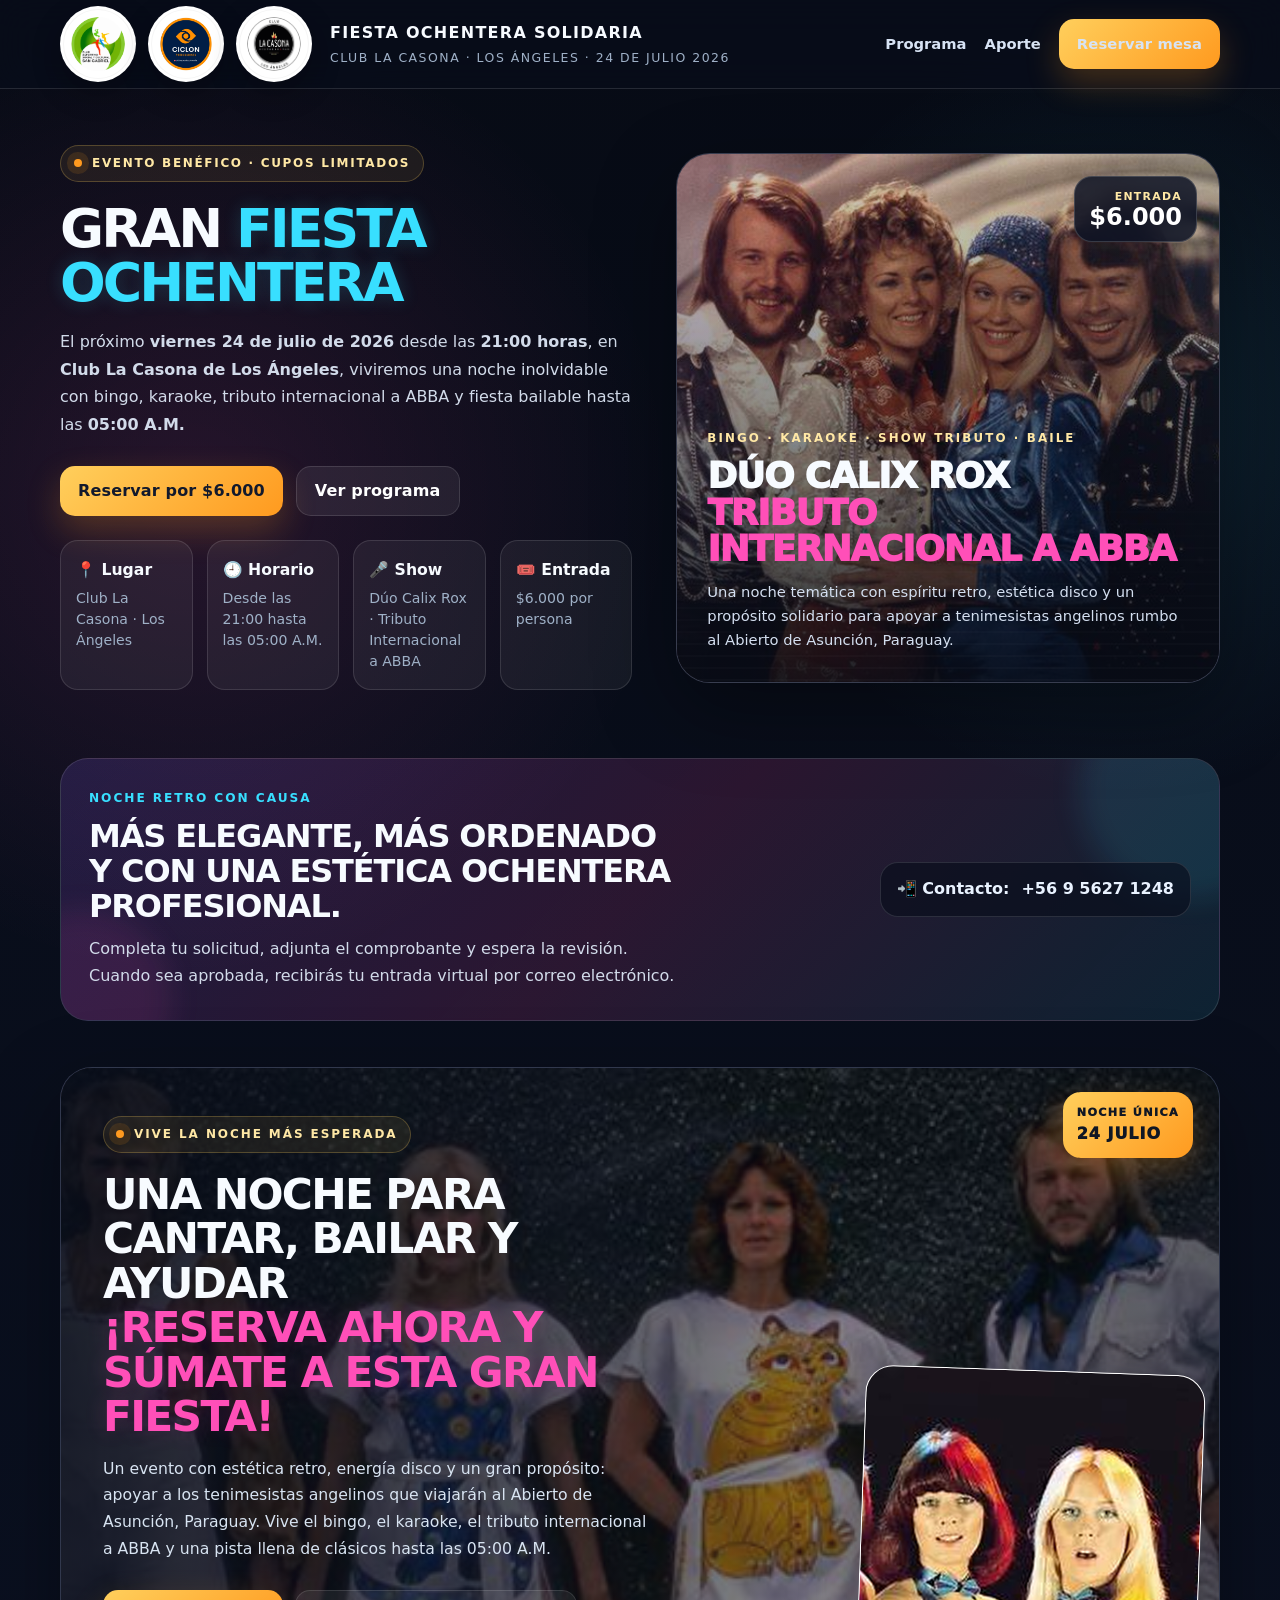
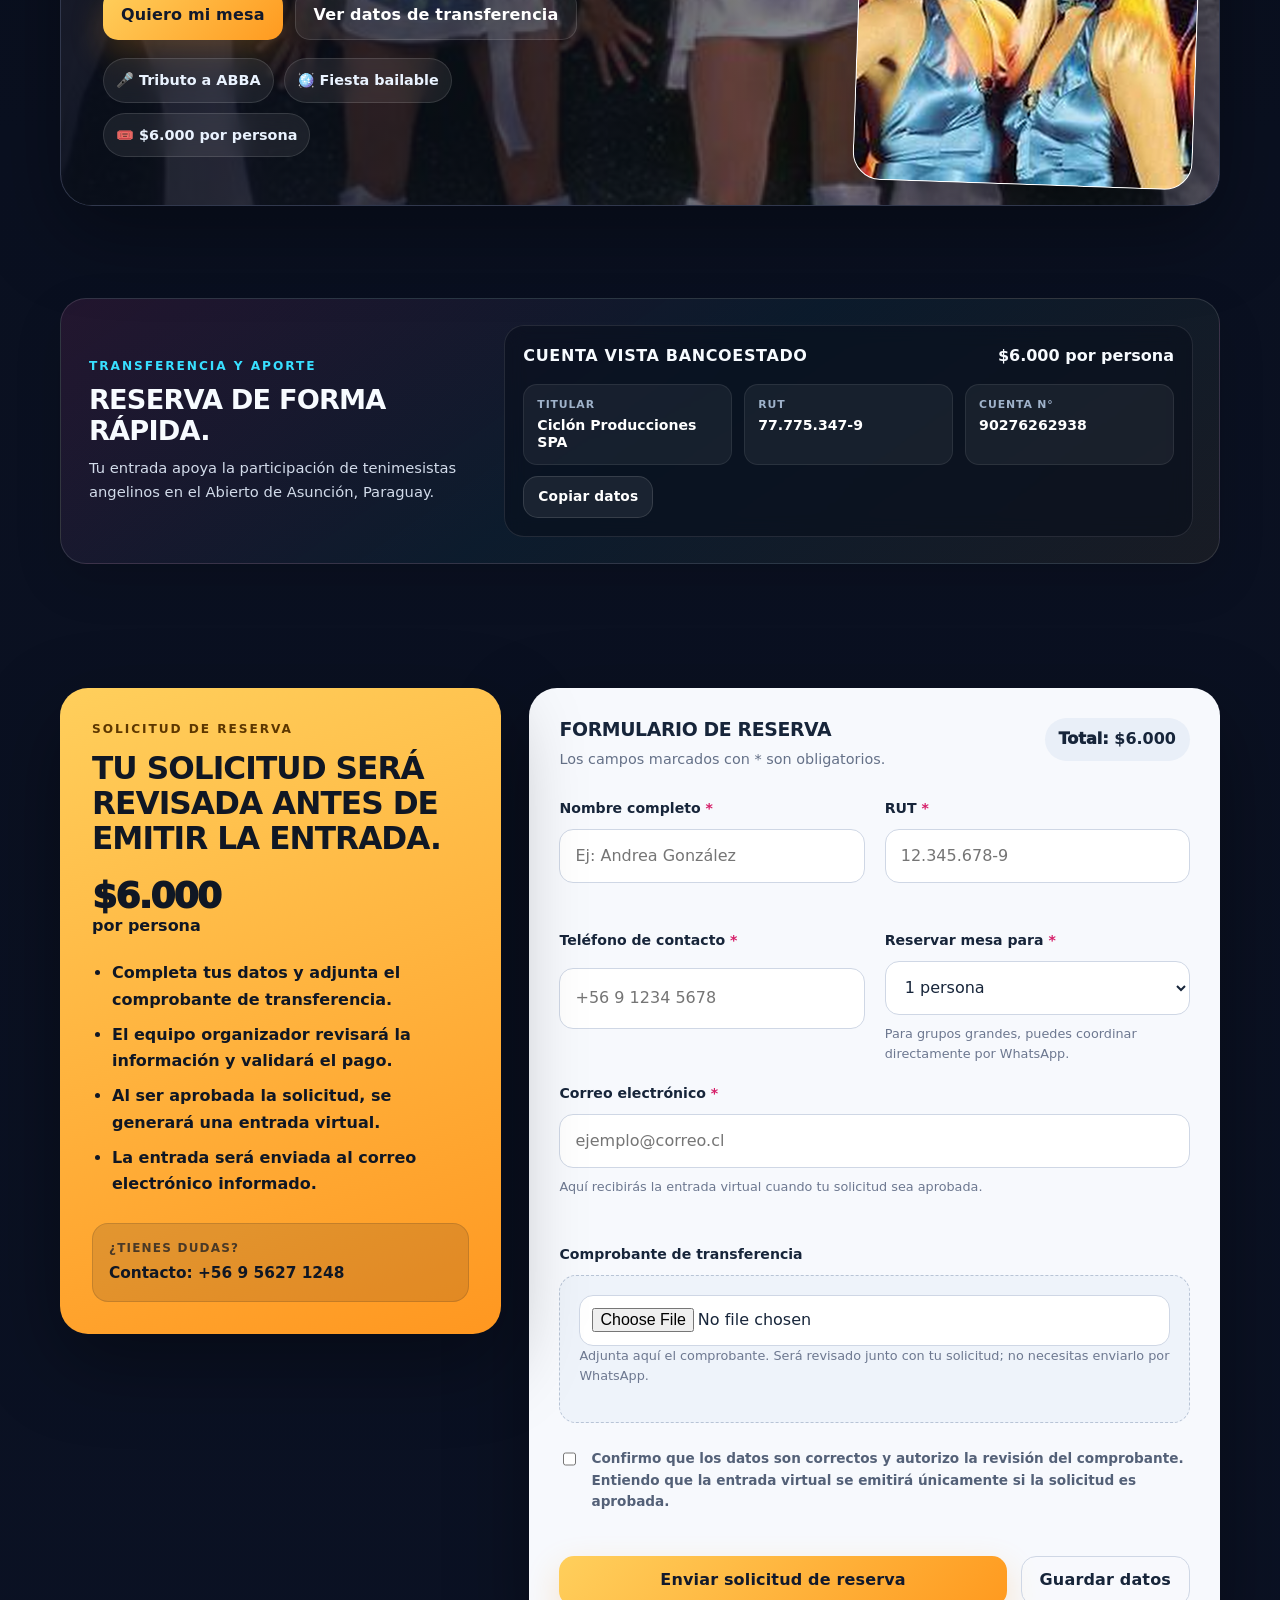
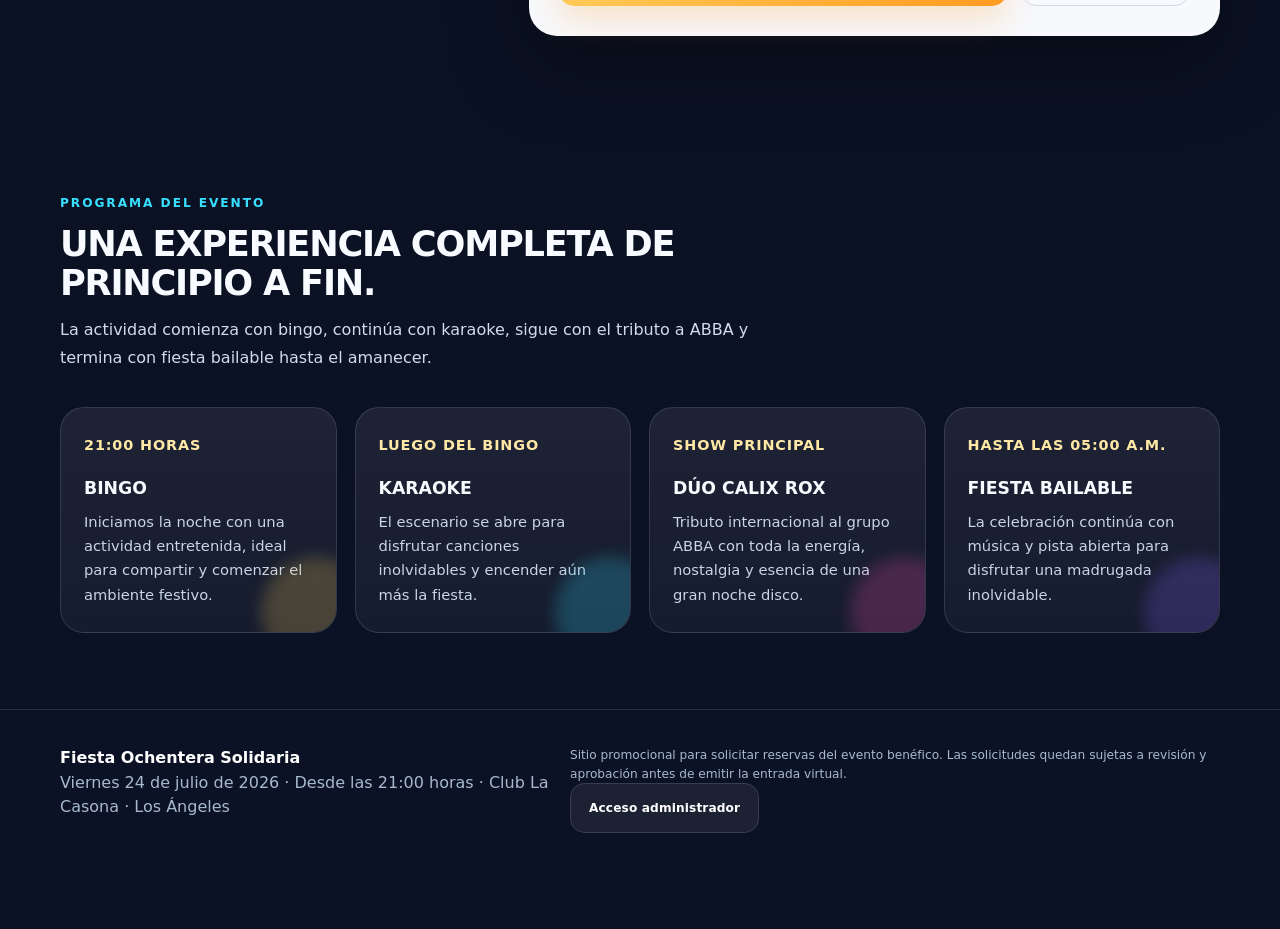
<file: index.html>
<!doctype html>
<html lang="es">
<head>
  <meta charset="utf-8">
  <meta name="viewport" content="width=device-width, initial-scale=1, viewport-fit=cover">
  <meta name="theme-color" content="#0b1020">
  <meta name="apple-mobile-web-app-capable" content="yes">
  <meta name="apple-mobile-web-app-status-bar-style" content="black-translucent">
  <meta name="apple-mobile-web-app-title" content="Fiesta 80s">
  <link rel="manifest" href="/manifest.webmanifest">
  <link rel="apple-touch-icon" href="/assets/logo-ciclon.jpeg">
  <link rel="stylesheet" href="/assets/css/pwa.css">
  <meta name="description" content="Fiesta Ochentera solidaria en Club La Casona de Los Ángeles. Reserva tu mesa y apoya a tenimesistas angelinos rumbo al Abierto de Asunción, Paraguay.">
  <title>Fiesta Ochentera Solidaria · Club La Casona</title>
  <style>
    :root{
      --bg:#080d1a;
      --bg2:#0f1730;
      --panel:rgba(15,23,48,.78);
      --panel-soft:rgba(255,255,255,.06);
      --line:rgba(255,255,255,.12);
      --white:#f7fbff;
      --text:#d2dbea;
      --muted:#9fb1c7;
      --pink:#ff4fb8;
      --cyan:#38dfff;
      --violet:#8a63ff;
      --gold:#ffcf5c;
      --orange:#ff9a1f;
      --green:#4ade80;
      --dark:#0d1324;
      --shadow:0 28px 80px rgba(0,0,0,.35);
      --radius:28px;
    }
    *{box-sizing:border-box}
    html{scroll-behavior:smooth}
    body{
      margin:0;
      font-family:Inter, ui-sans-serif, system-ui, -apple-system, BlinkMacSystemFont, "Segoe UI", sans-serif;
      color:var(--white);
      background:
        radial-gradient(circle at 15% 12%, rgba(255,79,184,.12), transparent 30rem),
        radial-gradient(circle at 88% 10%, rgba(56,223,255,.1), transparent 24rem),
        linear-gradient(180deg,#070b15 0%, #0a1020 42%, #0b1225 100%);
      line-height:1.55;
      overflow-x:hidden;
    }
    body::before{
      content:"";
      position:fixed;
      inset:0;
      pointer-events:none;
      opacity:.12;
      background-image:
        linear-gradient(rgba(255,255,255,.045) 1px, transparent 1px),
        linear-gradient(90deg, rgba(255,255,255,.045) 1px, transparent 1px);
      background-size:42px 42px;
      mask-image:linear-gradient(to bottom, #000, transparent 80%);
    }
    img{display:block;max-width:100%}
    a{text-decoration:none;color:inherit}
    button,input,select{font:inherit}
    .container{width:min(1160px, calc(100% - 28px)); margin:auto}

    .topbar{
      position:sticky; top:0; z-index:50;
      background:rgba(8,13,26,.82);
      border-bottom:1px solid var(--line);
      backdrop-filter:blur(18px);
    }
    .topbar-inner{
      display:flex; align-items:center; justify-content:space-between; gap:18px;
      min-height:88px;
    }
    .brand-block{display:flex; align-items:center; gap:18px; flex-wrap:wrap}
    .brand-copy{display:flex; flex-direction:column; gap:2px}
    .brand-copy strong{font-size:1rem; letter-spacing:.08em; text-transform:uppercase}
    .brand-copy span{font-size:.78rem; color:var(--muted); letter-spacing:.12em; text-transform:uppercase}
    .logo-row{display:flex; gap:12px; align-items:center; flex-wrap:wrap}
    .logo-badge{
      width:76px; height:76px; border-radius:50%;
      background:#fff;
      border:3px solid rgba(255,255,255,.14);
      box-shadow:0 12px 30px rgba(0,0,0,.24), inset 0 0 0 1px rgba(0,0,0,.04);
      display:grid; place-items:center; padding:8px;
      overflow:hidden;
      flex:0 0 auto;
    }
    .logo-badge img{width:100%; height:100%; object-fit:contain; border-radius:50%}
    .nav{display:flex; align-items:center; gap:18px; flex-wrap:wrap; justify-content:flex-end}
    .nav a{font-size:.92rem; font-weight:850; color:#d7e3f4}
    .btn{
      display:inline-flex; align-items:center; justify-content:center; gap:10px;
      min-height:50px; padding:0 18px; border-radius:15px; border:0; cursor:pointer;
      font-weight:900; letter-spacing:.01em; transition:.2s ease;
    }
    .btn:hover{transform:translateY(-2px)}
    .btn-primary{background:linear-gradient(135deg,var(--gold),var(--orange)); color:#12192c; box-shadow:0 14px 34px rgba(255,154,31,.24)}
    .btn-secondary{background:rgba(255,255,255,.07); color:#fff; border:1px solid var(--line)}
    .btn-whatsapp{background:var(--green); color:#0a1e13}

    .hero{padding:56px 0 42px}
    .hero-grid{display:grid; grid-template-columns:1fr .95fr; gap:44px; align-items:center}
    .eyebrow{
      display:inline-flex; align-items:center; gap:10px; padding:8px 13px; border-radius:999px;
      font-size:.75rem; font-weight:900; text-transform:uppercase; letter-spacing:.14em;
      color:#ffe8a5; background:rgba(255,207,92,.08); border:1px solid rgba(255,207,92,.24);
    }
    .eyebrow i{width:8px;height:8px;border-radius:50%;background:var(--orange);box-shadow:0 0 0 7px rgba(255,154,31,.12)}
    h1{
      margin:20px 0 18px;
      font-size:clamp(2.05rem,4.2vw,3.45rem);
      line-height:1.01;
      letter-spacing:-.055em;
      text-transform:uppercase;
    }
    h1 .accent{color:var(--cyan); text-shadow:0 0 18px rgba(56,223,255,.18)}
    .lead{margin:0 0 28px; color:var(--text); font-size:1rem; line-height:1.72; max-width:620px}
    .hero-actions{display:flex; flex-wrap:wrap; gap:13px; margin-bottom:24px}
    .hero-meta{display:grid; grid-template-columns:repeat(4,1fr); gap:14px}
    .meta-card{
      background:rgba(255,255,255,.055); border:1px solid var(--line); border-radius:18px;
      padding:17px 15px; min-height:100px;
    }
    .meta-card strong{display:block; font-size:.98rem; margin-bottom:5px}
    .meta-card span{display:block; color:var(--muted); font-size:.88rem; line-height:1.5}

    .hero-visual{position:relative}
    .hero-card{
      position:relative; min-height:530px; border-radius:34px; overflow:hidden;
      border:1px solid rgba(255,255,255,.16); box-shadow:var(--shadow);
      background:#12182d;
      isolation:isolate;
    }
    .hero-photo{
      position:absolute; inset:0;
      background:url('assets/abba-color-1.png') center 18% / cover no-repeat;
      transform:scale(1.02);
    }
    .hero-overlay{
      position:absolute; inset:0;
      background:
        linear-gradient(180deg, rgba(7,11,21,.16), rgba(7,11,21,.52) 58%, rgba(7,11,21,.9) 100%),
        linear-gradient(120deg, rgba(255,79,184,.12), transparent 35%),
        linear-gradient(240deg, rgba(56,223,255,.1), transparent 40%);
    }
    .scanlines{
      position:absolute; inset:auto 0 0 0; height:46%; opacity:.22;
      background:repeating-linear-gradient(to bottom, rgba(255,255,255,.11) 0 2px, transparent 2px 12px);
      mask-image:linear-gradient(to top, #000, transparent 85%);
    }
    .hero-content{position:absolute; inset:auto 30px 30px 30px; z-index:2}
    .hero-tag{font-size:.74rem; text-transform:uppercase; letter-spacing:.18em; font-weight:900; color:#ffe8a5; margin-bottom:10px}
    .hero-title{font-size:clamp(1.55rem,3vw,2.25rem); line-height:1.02; font-weight:1000; text-transform:uppercase; letter-spacing:-.035em; margin:0 0 12px}
    .hero-title span{display:block; color:var(--pink)}
    .hero-note{max-width:520px; color:#d4dff0; font-size:.92rem; line-height:1.62}
    .price-chip{
      position:absolute; top:22px; right:22px; z-index:3;
      background:rgba(12,19,36,.84); border:1px solid rgba(255,255,255,.16); border-radius:18px;
      padding:12px 14px; text-align:right; backdrop-filter:blur(12px);
    }
    .price-chip small{display:block; text-transform:uppercase; letter-spacing:.12em; font-size:.68rem; color:#ffe8a5; font-weight:900}
    .price-chip strong{display:block; font-size:1.5rem; line-height:1; color:#fff}

    .banner-section{padding:26px 0 16px}
    .banner{
      position:relative; overflow:hidden;
      border-radius:28px; border:1px solid var(--line); background:linear-gradient(135deg, rgba(138,99,255,.16), rgba(255,79,184,.14), rgba(56,223,255,.1));
      padding:30px 28px;
      display:grid; grid-template-columns:1.1fr .9fr; gap:18px; align-items:center;
    }
    .banner::before{
      content:""; position:absolute; right:-80px; top:-80px; width:220px; height:220px; border-radius:50%;
      background:rgba(56,223,255,.1); filter:blur(14px);
    }
    .banner::after{
      content:""; position:absolute; left:-70px; bottom:-70px; width:180px; height:180px; border-radius:50%;
      background:rgba(255,79,184,.1); filter:blur(14px);
    }
    .banner-copy, .banner-side{position:relative; z-index:1}
    .banner-copy h2{margin:11px 0 12px; font-size:clamp(1.4rem,2.6vw,2rem); line-height:1.1; letter-spacing:-.035em; text-transform:uppercase}
    .banner-copy p{margin:0; color:var(--text); line-height:1.68}
    .banner-side{display:flex; justify-content:flex-end}
    .banner-pill{
      display:inline-flex; align-items:center; gap:12px;
      background:rgba(9,14,28,.68); border:1px solid var(--line); border-radius:18px; padding:14px 16px;
      font-weight:850; color:#e9f2ff;
    }

    .section{padding:76px 0; scroll-margin-top:104px}
    .section-head{max-width:730px; margin-bottom:36px}
    .section-tag{font-size:.76rem; text-transform:uppercase; letter-spacing:.16em; font-weight:900; color:var(--cyan)}
    .section-head h2{margin:11px 0 14px; font-size:clamp(1.5rem,3vw,2.2rem); line-height:1.12; letter-spacing:-.035em; text-transform:uppercase}
    .section-head p{margin:0; color:var(--text); line-height:1.7}

    .program-grid{display:grid; grid-template-columns:repeat(4,1fr); gap:18px}
    .program-card{
      background:linear-gradient(180deg, rgba(255,255,255,.08), rgba(255,255,255,.045)); border:1px solid var(--line);
      border-radius:24px; padding:25px 23px; min-height:225px; position:relative; overflow:hidden;
    }
    .program-card::after{
      content:""; position:absolute; right:-35px; bottom:-35px; width:110px; height:110px; border-radius:50%; background:var(--glow); opacity:.22; filter:blur(8px)
    }
    .program-time{display:inline-block; margin-bottom:22px; color:#ffe8a5; font-size:.9rem; font-weight:900; letter-spacing:.06em; text-transform:uppercase}
    .program-card h3{margin:0 0 10px; font-size:1.08rem; line-height:1.25; text-transform:uppercase}
    .program-card p{margin:0; color:#c8d5e7; font-size:.92rem; line-height:1.65}

    .transfer-section{padding:54px 0 66px}
    .transfer-card{
      display:grid; grid-template-columns:.72fr 1.28fr; gap:30px; align-items:center;
      background:linear-gradient(145deg, rgba(255,79,184,.1), rgba(56,223,255,.055), rgba(255,207,92,.06));
      border:1px solid var(--line); border-radius:26px; padding:26px;
      box-shadow:0 18px 48px rgba(0,0,0,.14);
    }
    .transfer-intro{padding:4px 4px 4px 2px}
    .transfer-intro h2{margin:9px 0 10px; font-size:clamp(1.25rem,2.2vw,1.7rem); line-height:1.12; letter-spacing:-.03em; text-transform:uppercase}
    .transfer-intro p{margin:0; color:var(--text); font-size:.92rem; line-height:1.65}
    .bank-compact{
      background:rgba(8,13,26,.55); border:1px solid rgba(255,255,255,.1); border-radius:20px; padding:18px;
      backdrop-filter:blur(10px);
    }
    .bank-compact-head{display:flex; align-items:center; justify-content:space-between; gap:18px; margin-bottom:15px}
    .bank-compact-head h3{margin:0; font-size:1rem; text-transform:uppercase; letter-spacing:.04em}
    .bank-compact-grid{display:grid; grid-template-columns:repeat(3,1fr); gap:12px}
    .bank-item{
      min-width:0; background:rgba(255,255,255,.055); border:1px solid rgba(255,255,255,.08);
      border-radius:14px; padding:12px 13px;
    }
    .bank-item span{display:block; color:#9fb2ca; font-size:.68rem; font-weight:850; text-transform:uppercase; letter-spacing:.08em; margin-bottom:3px}
    .bank-item strong{display:block; color:#fff; font-size:.88rem; overflow-wrap:anywhere; line-height:1.25}
    .bank-actions{display:flex; align-items:center; gap:12px; margin-top:11px; flex-wrap:wrap}
    .bank-actions .btn{min-height:42px; padding:0 14px; font-size:.86rem}
    .copy-ok{min-height:20px; color:#8df6ae; font-size:.85rem; font-weight:900}

    .reservation-section{padding:58px 0 82px}
    .reserve-wrap{display:grid; grid-template-columns:.78fr 1.22fr; gap:28px; align-items:start}
    .reserve-note{
      position:sticky; top:100px;
      background:linear-gradient(160deg,#ffcf5c,#ff9720); color:#101724; border-radius:28px; padding:32px; box-shadow:var(--shadow)
    }
    .reserve-note .tiny{font-size:.76rem; text-transform:uppercase; letter-spacing:.16em; font-weight:900; color:#5d3700}
    .reserve-note h2{margin:12px 0 16px; font-size:clamp(1.42rem,2.8vw,1.95rem); line-height:1.12; letter-spacing:-.03em; text-transform:uppercase}
    .reserve-note .price{font-size:2.25rem; font-weight:1000; letter-spacing:-.05em; line-height:1; margin-top:22px}
    .reserve-note ul{padding-left:20px; margin:22px 0 0; font-weight:760; line-height:1.64}
    .reserve-note li + li{margin-top:9px}

    .form-card{background:#f7f9fd; color:#17253a; border-radius:28px; padding:30px; box-shadow:var(--shadow)}
    .form-head{display:flex; justify-content:space-between; gap:22px; align-items:flex-start; margin-bottom:28px}
    .form-head h3{margin:0; font-size:1.18rem; line-height:1.25; text-transform:uppercase; letter-spacing:-.02em}
    .form-head p{margin:7px 0 0; color:#657188; font-size:.9rem; line-height:1.5}
    .total-pill{white-space:nowrap; background:#e9eff8; border-radius:999px; padding:9px 14px; font-weight:950}
    .form-grid{display:grid; grid-template-columns:1fr 1fr; column-gap:20px; row-gap:20px}
    .field{display:grid; gap:9px}
    .field.full{grid-column:1/-1}
    label{font-size:.88rem; font-weight:900}
    .required{color:#d61f69}
    input,select{
      width:100%; min-height:54px; padding:0 15px; border-radius:14px; border:1px solid #cfd7e5; background:#fff; color:#17253a; outline:none; transition:.18s;
    }
    input:focus,select:focus{border-color:#8a63ff; box-shadow:0 0 0 4px rgba(138,99,255,.12)}
    input[type=file]{padding:12px; min-height:auto}
    .help{font-size:.8rem; color:#6d7890}
    .error{font-size:.8rem; color:#c3144c; font-weight:800; min-height:18px}
    .receipt-box{border:1px dashed #b8c4d6; background:#eef3fa; border-radius:17px; padding:19px}
    .receipt-preview{display:none; align-items:center; gap:10px; background:#fff; padding:11px; border-radius:12px; margin-top:12px}
    .receipt-preview.show{display:flex}
    .file-dot{width:38px; height:38px; border-radius:10px; background:#dcf8e7; display:grid; place-items:center}
    .check{display:flex; gap:12px; align-items:flex-start; font-size:.85rem; line-height:1.58; color:#546178; margin:25px 0}
    .check input{width:18px; height:18px; min-height:auto; margin-top:2px}
    .form-actions{display:grid; grid-template-columns:1fr auto; gap:14px}
    .status{display:none; margin-top:14px; padding:13px 14px; border-radius:14px; background:#e2f8e9; color:#126233; font-weight:800}
    .status.show{display:block}


    .cta-wow-section{padding:30px 0 38px}
    .cta-wow{
      position:relative; overflow:hidden; border-radius:32px; min-height:440px;
      border:1px solid rgba(255,255,255,.14); box-shadow:var(--shadow);
      background:#0f1730;
      display:grid; grid-template-columns:1.1fr .9fr; align-items:stretch;
    }
    .cta-wow-bg{
      position:absolute; inset:0; background:
        linear-gradient(90deg, rgba(8,13,26,.92) 0%, rgba(8,13,26,.72) 42%, rgba(8,13,26,.48) 64%, rgba(8,13,26,.68) 100%),
        url('assets/abba-color-2.png') center 18% / cover fixed no-repeat;
      transform:scale(1.02);
    }
    .cta-wow::before{
      content:""; position:absolute; inset:0;
      background:
        linear-gradient(120deg, rgba(255,79,184,.12), transparent 34%),
        linear-gradient(240deg, rgba(56,223,255,.1), transparent 38%);
      pointer-events:none;
    }
    .cta-wow-copy,.cta-wow-photo{position:relative; z-index:1}
    .cta-wow-copy{padding:48px 42px; display:flex; flex-direction:column; justify-content:center}
    .cta-wow-copy .kicker{
      display:inline-flex; width:max-content; align-items:center; gap:10px;
      font-size:.75rem; font-weight:900; text-transform:uppercase; letter-spacing:.16em;
      color:#ffe8a5; padding:8px 12px; border-radius:999px; background:rgba(255,207,92,.08); border:1px solid rgba(255,207,92,.24);
    }
    .cta-wow-copy .kicker i{width:8px; height:8px; border-radius:50%; background:var(--orange); box-shadow:0 0 0 7px rgba(255,154,31,.12)}
    .cta-wow-copy h2{margin:20px 0 16px; font-size:clamp(1.7rem,3.4vw,2.65rem); line-height:1.05; letter-spacing:-.04em; text-transform:uppercase}
    .cta-wow-copy h2 span{display:block; color:var(--pink); text-shadow:0 0 22px rgba(255,79,184,.2)}
    .cta-wow-copy p{margin:0 0 28px; max-width:600px; color:#d8e4f2; font-size:.98rem; line-height:1.7}
    .cta-wow-actions{display:flex; flex-wrap:wrap; gap:12px; margin-bottom:18px}
    .cta-wow-points{display:flex; flex-wrap:wrap; gap:10px}
    .cta-wow-points span{
      display:inline-flex; align-items:center; gap:8px; padding:10px 12px; border-radius:999px;
      background:rgba(255,255,255,.07); border:1px solid rgba(255,255,255,.12); color:#eaf3ff; font-weight:800; font-size:.9rem;
      backdrop-filter:blur(10px);
    }
    .cta-wow-photo{display:flex; align-items:flex-end; justify-content:flex-end; padding:20px}
    .cta-wow-photo-card{
      width:min(100%,340px); aspect-ratio:.82; border-radius:28px; overflow:hidden; background:#fff;
      border:1px solid rgba(255,255,255,.14); box-shadow:0 24px 70px rgba(0,0,0,.32);
      transform:rotate(2deg);
    }
    .cta-wow-photo-card img{width:100%; height:100%; object-fit:cover; object-position:center 18%}
    .cta-wow-badge{
      position:absolute; right:26px; top:24px; z-index:2;
      background:linear-gradient(135deg,var(--gold),var(--orange)); color:#101724;
      border-radius:18px; padding:12px 14px; font-weight:1000; text-transform:uppercase; letter-spacing:.06em;
      box-shadow:0 14px 32px rgba(255,154,31,.25);
    }
    .cta-wow-badge small{display:block; font-size:.7rem; letter-spacing:.12em}
    @media (max-width:980px){
      .cta-wow{grid-template-columns:1fr}
      .cta-wow-bg{background:
        linear-gradient(180deg, rgba(8,13,26,.88) 0%, rgba(8,13,26,.7) 52%, rgba(8,13,26,.84) 100%),
        url('assets/abba-color-2.png') center 18% / cover no-repeat;}
      .cta-wow-photo{justify-content:flex-start; padding:0 28px 28px}
    }
    @media (max-width:740px){
      .cta-wow{min-height:auto}
      .cta-wow-copy{padding:34px 24px 22px}
      .cta-wow-copy h2{font-size:clamp(1.55rem,8vw,2.15rem); line-height:1.08}
      .cta-wow-photo{padding:0 22px 22px}
      .cta-wow-photo-card{width:100%; max-width:100%; transform:none}
      .cta-wow-badge{right:18px; top:18px; font-size:.84rem}
      .cta-wow-actions{display:grid; grid-template-columns:1fr}
    }
    .contact-box{
      display:grid; gap:4px; margin-top:26px; padding:15px 16px; border-radius:16px;
      background:rgba(16,23,36,.12); border:1px solid rgba(16,23,36,.14); color:#101724;
    }
    .contact-box span{font-size:.75rem; font-weight:900; text-transform:uppercase; letter-spacing:.1em; opacity:.72}
    .contact-box strong{font-size:.96rem}
    .status strong{display:block; font-size:1.02rem; margin-bottom:4px}
    footer{padding:36px 0 96px; border-top:1px solid var(--line); color:#a8b9cf}
    .footer-grid{display:flex; justify-content:space-between; gap:20px}
    .footer-grid strong{color:#fff}
    .credits{max-width:650px; font-size:.76rem}
    .mobile-cta{display:none; position:fixed; left:12px; right:12px; bottom:12px; z-index:55; padding-bottom:env(safe-area-inset-bottom)}
    .mobile-cta .btn{width:100%; box-shadow:0 20px 55px rgba(0,0,0,.45)}

    @media (max-width:980px){
      .hero-grid,.reserve-wrap,.banner,.transfer-card{grid-template-columns:1fr}
      .bank-compact-grid{grid-template-columns:repeat(2,1fr)}
      .hero-meta,.program-grid{grid-template-columns:1fr 1fr}
      .reserve-note{position:relative; top:0}
      .banner-side{justify-content:flex-start}
    }
    @media (max-width:740px){
      .topbar-inner{padding:12px 0; align-items:flex-start}
      .brand-block{display:block}
      .brand-copy{margin-top:10px}
      .logo-badge{width:64px; height:64px}
      .nav a:not(.btn){display:none}
      .hero{padding:36px 0 30px}
      h1{font-size:clamp(1.9rem, 9vw, 2.65rem); line-height:1.04}
      .hero-meta,.program-grid,.form-grid,.bank-compact-grid{grid-template-columns:1fr}
      .transfer-card{padding:20px; gap:22px}
      .bank-compact-head{align-items:flex-start; flex-direction:column}
      .hero-card{min-height:440px}
      .form-head{display:block; margin-bottom:24px}
      .total-pill{display:inline-block; margin-top:10px}
      .form-actions{grid-template-columns:1fr}
      .footer-grid{display:block}
      .mobile-cta{display:block}
    }
    @media (max-width:740px){
      .section{padding:56px 0; scroll-margin-top:86px}
      .section-head{margin-bottom:28px}
      .section-head h2{font-size:clamp(1.42rem,7vw,1.95rem)}
      .reservation-section{padding:48px 0 64px}
      .reserve-note,.form-card{padding:22px}
      .reserve-note h2{font-size:clamp(1.35rem,7vw,1.75rem)}
      .reserve-note ul{margin-top:18px}
      .form-grid{row-gap:18px}
      .hero-content{inset:auto 22px 22px 22px}
      .hero-title{font-size:clamp(1.4rem,7vw,1.9rem)}
      .meta-card{min-height:auto}
      .banner{padding:24px 20px}
      .cta-wow-points span{font-size:.84rem}
    }

    /* Ajuste móvil V10: composición más liviana, compacta y fluida */
    @media (max-width:740px){
      body{font-size:.94rem}
      .container{width:min(100% - 22px,1160px)}

      .topbar-inner{
        min-height:68px;
        padding:8px 0;
        align-items:center;
        gap:10px;
      }
      .brand-block{display:flex;align-items:center;gap:9px;min-width:0;flex:1}
      .logo-row{gap:6px;flex-wrap:nowrap}
      .logo-badge{width:45px;height:45px;padding:5px;border-width:2px;box-shadow:0 7px 18px rgba(0,0,0,.2)}
      .brand-copy{margin-top:0;min-width:0}
      .brand-copy strong{font-size:.72rem;line-height:1.2;letter-spacing:.06em}
      .brand-copy span{display:none}
      .nav{gap:0;flex:0 0 auto}
      .nav .btn{min-height:39px;padding:0 11px;border-radius:12px;font-size:.78rem}

      .btn{min-height:44px;padding:0 15px;border-radius:13px;font-size:.88rem}

      .hero{padding:25px 0 22px}
      .hero-grid{gap:22px}
      .eyebrow{gap:8px;padding:6px 10px;font-size:.62rem;letter-spacing:.1em}
      .eyebrow i{width:6px;height:6px;box-shadow:0 0 0 5px rgba(255,154,31,.11)}
      h1{margin:13px 0 12px;font-size:clamp(1.62rem,7.4vw,2.15rem);line-height:1.04;letter-spacing:-.045em}
      .lead{margin-bottom:18px;font-size:.9rem;line-height:1.56}
      .hero-actions{gap:9px;margin-bottom:17px}
      .hero-actions .btn{flex:1 1 145px}
      .hero-meta{grid-template-columns:repeat(2,minmax(0,1fr));gap:9px}
      .meta-card{padding:11px 10px;min-height:78px;border-radius:14px}
      .meta-card strong{font-size:.82rem;margin-bottom:3px}
      .meta-card span{font-size:.76rem;line-height:1.35}

      .hero-card{min-height:360px;border-radius:24px}
      .price-chip{top:14px;right:14px;padding:9px 11px;border-radius:14px}
      .price-chip small{font-size:.58rem}
      .price-chip strong{font-size:1.18rem}
      .hero-content{inset:auto 17px 17px 17px}
      .hero-tag{font-size:.6rem;letter-spacing:.1em;margin-bottom:7px}
      .hero-title{font-size:clamp(1.12rem,5.6vw,1.48rem);line-height:1.05;margin-bottom:8px;letter-spacing:-.025em}
      .hero-note{font-size:.78rem;line-height:1.45}

      .banner-section{padding:13px 0 8px}
      .banner{padding:18px 16px;border-radius:21px;gap:13px}
      .banner-copy h2{margin:8px 0 8px;font-size:1.2rem;line-height:1.08}
      .banner-copy p{font-size:.84rem;line-height:1.5}
      .banner-pill{padding:10px 12px;border-radius:13px;font-size:.8rem;gap:8px}

      .section{padding:43px 0;scroll-margin-top:76px}
      .section-head{margin-bottom:21px}
      .section-tag{font-size:.63rem;letter-spacing:.12em}
      .section-head h2{margin:8px 0 9px;font-size:clamp(1.18rem,5.6vw,1.48rem);line-height:1.1;letter-spacing:-.025em}
      .section-head p{font-size:.86rem;line-height:1.52}

      .program-grid{grid-template-columns:1fr;gap:10px}
      .program-card{min-height:auto;padding:17px 16px;border-radius:18px}
      .program-time{margin-bottom:10px;font-size:.72rem}
      .program-card h3{font-size:.95rem;margin-bottom:6px}
      .program-card p{font-size:.82rem;line-height:1.48}

      .transfer-section{padding:34px 0 38px}
      .transfer-card{padding:16px;gap:15px;border-radius:21px}
      .transfer-intro h2{margin:7px 0 7px;font-size:1.15rem;line-height:1.08}
      .transfer-intro p{font-size:.82rem;line-height:1.48}
      .bank-compact{padding:13px;border-radius:16px}
      .bank-compact-head{margin-bottom:11px;gap:7px}
      .bank-compact-head h3{font-size:.86rem}
      .bank-compact-grid{grid-template-columns:repeat(2,minmax(0,1fr));gap:8px}
      .bank-item{padding:9px 10px;border-radius:12px}
      .bank-item span{font-size:.58rem;letter-spacing:.06em}
      .bank-item strong{font-size:.76rem;line-height:1.25}
      .bank-actions{gap:8px;margin-top:9px}
      .bank-actions .btn{min-height:38px;padding:0 11px;font-size:.76rem}
      .copy-ok{font-size:.76rem}

      .reservation-section{padding:39px 0 52px}
      .reserve-wrap{gap:15px}
      .reserve-note{padding:18px;border-radius:21px}
      .reserve-note .tiny{font-size:.62rem;letter-spacing:.12em}
      .reserve-note h2{margin:8px 0 10px;font-size:1.2rem;line-height:1.1;letter-spacing:-.02em}
      .reserve-note .price{font-size:1.75rem;margin-top:13px}
      .reserve-note ul{margin:13px 0 0;padding-left:18px;font-size:.82rem;line-height:1.48}
      .reserve-note li + li{margin-top:5px}
      .contact-box{margin-top:15px;padding:11px 12px;border-radius:13px}
      .contact-box span{font-size:.62rem}
      .contact-box strong{font-size:.84rem}

      .form-card{padding:18px;border-radius:21px}
      .form-head{margin-bottom:18px}
      .form-head h3{font-size:1rem;line-height:1.2}
      .form-head p{margin-top:5px;font-size:.8rem}
      .total-pill{margin-top:8px;padding:7px 11px;font-size:.82rem}
      .form-grid{row-gap:13px;column-gap:13px}
      .field{gap:6px}
      label{font-size:.8rem}
      input,select{min-height:47px;padding:0 12px;border-radius:12px;font-size:.88rem}
      input[type=file]{padding:10px;font-size:.78rem}
      .help{font-size:.72rem;line-height:1.4}
      .error{font-size:.72rem;min-height:14px}
      .receipt-box{padding:13px;border-radius:14px}
      .receipt-preview{padding:9px;margin-top:9px}
      .file-dot{width:32px;height:32px}
      .check{gap:9px;margin:17px 0;font-size:.76rem;line-height:1.45}
      .check input{width:16px;height:16px}
      .form-actions{gap:9px}
      .status{padding:11px 12px;font-size:.8rem}
      .status strong{font-size:.9rem}

      .cta-wow-section{padding:17px 0 24px}
      .cta-wow{border-radius:23px}
      .cta-wow-copy{padding:24px 18px 16px}
      .cta-wow-copy .kicker{padding:6px 9px;font-size:.6rem;letter-spacing:.1em}
      .cta-wow-copy h2{margin:13px 0 10px;font-size:clamp(1.22rem,5.9vw,1.52rem);line-height:1.06;letter-spacing:-.025em}
      .cta-wow-copy p{margin-bottom:18px;font-size:.82rem;line-height:1.5}
      .cta-wow-actions{gap:8px;margin-bottom:13px}
      .cta-wow-actions .btn{width:100%}
      .cta-wow-points{gap:7px}
      .cta-wow-points span{padding:8px 9px;font-size:.72rem;gap:6px}
      .cta-wow-photo{padding:0 16px 16px}
      .cta-wow-photo-card{height:225px;aspect-ratio:auto;border-radius:18px}
      .cta-wow-badge{right:13px;top:13px;padding:8px 10px;border-radius:13px;font-size:.68rem}
      .cta-wow-badge small{font-size:.55rem}

      footer{padding:27px 0 82px;font-size:.78rem}
      .footer-grid{gap:13px}
      .credits{font-size:.68rem;margin-top:10px}
      .mobile-cta{left:9px;right:9px;bottom:9px}
      .mobile-cta .btn{min-height:45px;font-size:.84rem}
    }

    @media (max-width:420px){
      .container{width:min(100% - 18px,1160px)}
      .logo-badge{width:40px;height:40px}
      .brand-copy strong{font-size:.66rem}
      .nav .btn{min-height:37px;padding:0 9px;font-size:.72rem}
      h1{font-size:1.55rem}
      .hero-meta{gap:7px}
      .meta-card{padding:9px;min-height:73px}
      .meta-card strong{font-size:.76rem}
      .meta-card span{font-size:.7rem}
      .hero-card{min-height:335px}
      .bank-compact-grid{grid-template-columns:1fr 1fr}
      .form-card,.reserve-note{padding:16px}
      .cta-wow-photo-card{height:205px}
    }

    @media (prefers-reduced-motion:reduce){ html{scroll-behavior:auto} *{transition:none!important} }
  </style>
</head>
<body>
  <header class="topbar">
    <div class="container topbar-inner">
      <div class="brand-block">
        <div class="logo-row" aria-label="Organizadores del evento">
          <div class="logo-badge"><img src="assets/logo-san-gabriel.png" alt="Club Deportivo Social y Cultural San Gabriel"></div>
          <div class="logo-badge"><img src="assets/logo-ciclon.jpeg" alt="Ciclón Producciones"></div>
          <div class="logo-badge"><img src="assets/logo-la-casona.jpeg" alt="Club La Casona Los Ángeles"></div>
        </div>
        <div class="brand-copy">
          <strong>Fiesta Ochentera Solidaria</strong>
          <span>Club La Casona · Los Ángeles · 24 de julio 2026</span>
        </div>
      </div>
      <nav class="nav" aria-label="Navegación principal">
        <a href="#programa">Programa</a>
        <a href="#aporte">Aporte</a>
        <a href="#reservar" class="btn btn-primary">Reservar mesa</a>
      </nav>
    </div>
  </header>

  <main>
    <section class="hero" id="inicio">
      <div class="container hero-grid">
        <div>
          <div class="eyebrow"><i></i> Evento benéfico · cupos limitados</div>
          <h1>Gran <span class="accent">Fiesta Ochentera</span></h1>
          <p class="lead">
            El próximo <strong>viernes 24 de julio de 2026</strong> desde las <strong>21:00 horas</strong>, en <strong>Club La Casona de Los Ángeles</strong>, viviremos una noche inolvidable con bingo, karaoke, tributo internacional a ABBA y fiesta bailable hasta las <strong>05:00 A.M.</strong>
          </p>
          <div class="hero-actions">
            <a class="btn btn-primary" href="#reservar">Reservar por $6.000</a>
            <a class="btn btn-secondary" href="#programa">Ver programa</a>
          </div>
          <div class="hero-meta">
            <div class="meta-card"><strong>📍 Lugar</strong><span>Club La Casona · Los Ángeles</span></div>
            <div class="meta-card"><strong>🕘 Horario</strong><span>Desde las 21:00 hasta las 05:00 A.M.</span></div>
            <div class="meta-card"><strong>🎤 Show</strong><span>Dúo Calix Rox · Tributo Internacional a ABBA</span></div>
            <div class="meta-card"><strong>🎟️ Entrada</strong><span>$6.000 por persona</span></div>
          </div>
        </div>

        <div class="hero-visual">
          <article class="hero-card" aria-label="Imagen principal del evento">
            <div class="hero-photo"></div>
            <div class="hero-overlay"></div>
            <div class="scanlines"></div>
            <div class="price-chip"><small>Entrada</small><strong>$6.000</strong></div>
            <div class="hero-content">
              <div class="hero-tag">Bingo · Karaoke · Show Tributo · Baile</div>
              <h2 class="hero-title">Dúo Calix Rox <span>Tributo Internacional a ABBA</span></h2>
              <div class="hero-note">Una noche temática con espíritu retro, estética disco y un propósito solidario para apoyar a tenimesistas angelinos rumbo al Abierto de Asunción, Paraguay.</div>
            </div>
          </article>
        </div>
      </div>
    </section>

    <section class="banner-section">
      <div class="container">
        <div class="banner">
          <div class="banner-copy">
            <div class="section-tag">Noche retro con causa</div>
            <h2>Más elegante, más ordenado y con una estética ochentera profesional.</h2>
            <p>Completa tu solicitud, adjunta el comprobante y espera la revisión. Cuando sea aprobada, recibirás tu entrada virtual por correo electrónico.</p>
          </div>
          <div class="banner-side">
            <a class="banner-pill" href="https://wa.me/56956271248" target="_blank" rel="noopener">📲 Contacto: <strong>+56 9 5627 1248</strong></a>
          </div>
        </div>
      </div>
    </section>



    <section class="cta-wow-section" aria-label="Llamado destacado para reservar">
      <div class="container">
        <div class="cta-wow">
          <div class="cta-wow-bg"></div>
          <div class="cta-wow-badge"><small>Noche única</small>24 Julio</div>
          <div class="cta-wow-copy">
            <div class="kicker"><i></i> Vive la noche más esperada</div>
            <h2>Una noche para cantar, bailar y ayudar <span>¡Reserva ahora y súmate a esta gran fiesta!</span></h2>
            <p>
              Un evento con estética retro, energía disco y un gran propósito: apoyar a los tenimesistas angelinos que viajarán al Abierto de Asunción, Paraguay. Vive el bingo, el karaoke, el tributo internacional a ABBA y una pista llena de clásicos hasta las 05:00 A.M.
            </p>
            <div class="cta-wow-actions">
              <a class="btn btn-primary" href="#reservar">Quiero mi mesa</a>
              <a class="btn btn-secondary" href="#aporte">Ver datos de transferencia</a>
            </div>
            <div class="cta-wow-points">
              <span>🎤 Tributo a ABBA</span>
              <span>🪩 Fiesta bailable</span>
              <span>🎟️ $6.000 por persona</span>
            </div>
          </div>
          <div class="cta-wow-photo">
            <div class="cta-wow-photo-card">
              <img src="assets/abba-color-3.png" alt="Foto destacada colorida del grupo ABBA">
            </div>
          </div>
        </div>
      </div>
    </section>

    <section class="section transfer-section" id="aporte">
      <div class="container">
        <div class="transfer-card">
          <div class="transfer-intro">
            <div class="section-tag">Transferencia y aporte</div>
            <h2>Reserva de forma rápida.</h2>
            <p>Tu entrada apoya la participación de tenimesistas angelinos en el Abierto de Asunción, Paraguay.</p>
          </div>

          <article class="bank-compact" aria-label="Datos bancarios para la reserva">
            <div class="bank-compact-head">
              <h3>Cuenta Vista BancoEstado</h3>
              <strong>$6.000 por persona</strong>
            </div>
            <div class="bank-compact-grid">
              <div class="bank-item"><span>Titular</span><strong>Ciclón Producciones SPA</strong></div>
              <div class="bank-item"><span>RUT</span><strong>77.775.347-9</strong></div>
              <div class="bank-item"><span>Cuenta N°</span><strong>90276262938</strong></div>
            </div>
            <div class="bank-actions">
              <button class="btn btn-secondary" id="copyBank" type="button">Copiar datos</button>
              <div class="copy-ok" id="copyStatus" aria-live="polite"></div>
            </div>
          </article>
        </div>
      </div>
    </section>

    <section class="section reservation-section" id="reservar">
      <div class="container reserve-wrap">
        <aside class="reserve-note">
          <div class="tiny">Solicitud de reserva</div>
          <h2>Tu solicitud será revisada antes de emitir la entrada.</h2>
          <div class="price">$6.000</div>
          <strong>por persona</strong>
          <ul>
            <li>Completa tus datos y adjunta el comprobante de transferencia.</li>
            <li>El equipo organizador revisará la información y validará el pago.</li>
            <li>Al ser aprobada la solicitud, se generará una entrada virtual.</li>
            <li>La entrada será enviada al correo electrónico informado.</li>
          </ul>
          <a class="contact-box" href="https://wa.me/56956271248" target="_blank" rel="noopener">
            <span>¿Tienes dudas?</span>
            <strong>Contacto: +56 9 5627 1248</strong>
          </a>
        </aside>

        <form class="form-card" id="reservationForm" action="reservas/crear.php" method="post" enctype="multipart/form-data" novalidate>
          <div class="form-head">
            <div>
              <h3>Formulario de reserva</h3>
              <p>Los campos marcados con * son obligatorios.</p>
            </div>
            <span class="total-pill">Total: <strong id="totalText">$6.000</strong></span>
          </div>

          <div class="form-grid">
            <div class="field">
              <label for="name">Nombre completo <span class="required">*</span></label>
              <input id="name" name="name" autocomplete="name" placeholder="Ej: Andrea González" required>
              <div class="error" id="nameError"></div>
            </div>

            <div class="field">
              <label for="rut">RUT <span class="required">*</span></label>
              <input id="rut" name="rut" placeholder="12.345.678-9" maxlength="12" required>
              <div class="error" id="rutError"></div>
            </div>

            <div class="field">
              <label for="phone">Teléfono de contacto <span class="required">*</span></label>
              <input id="phone" name="phone" type="tel" autocomplete="tel" placeholder="+56 9 1234 5678" required>
              <div class="error" id="phoneError"></div>
            </div>

            <div class="field">
              <label for="people">Reservar mesa para <span class="required">*</span></label>
              <select id="people" name="people" required>
                <option value="1">1 persona</option><option value="2">2 personas</option><option value="3">3 personas</option><option value="4">4 personas</option><option value="5">5 personas</option><option value="6">6 personas</option><option value="7">7 personas</option><option value="8">8 personas</option><option value="9">9 personas</option><option value="10">10 personas</option><option value="11">11 personas</option><option value="12">12 personas</option><option value="13">13 personas</option><option value="14">14 personas</option><option value="15">15 personas</option><option value="16">16 personas</option><option value="17">17 personas</option><option value="18">18 personas</option><option value="19">19 personas</option><option value="20">20 personas</option>
              </select>
              <div class="help">Para grupos grandes, puedes coordinar directamente por WhatsApp.</div>
            </div>

            <div class="field full">
              <label for="email">Correo electrónico <span class="required">*</span></label>
              <input id="email" name="email" type="email" autocomplete="email" inputmode="email" placeholder="ejemplo@correo.cl" required>
              <div class="help">Aquí recibirás la entrada virtual cuando tu solicitud sea aprobada.</div>
              <div class="error" id="emailError"></div>
            </div>

            <div class="field full">
              <label for="receipt">Comprobante de transferencia</label>
              <div class="receipt-box">
                <input id="receipt" name="receipt" type="file" accept="image/*,.pdf" required>
                <div class="help">Adjunta aquí el comprobante. Será revisado junto con tu solicitud; no necesitas enviarlo por WhatsApp.</div>
                <div class="receipt-preview" id="receiptPreview">
                  <span class="file-dot">✓</span>
                  <div><strong id="receiptName"></strong><div class="help" id="receiptSize"></div></div>
                </div>
                <div class="error" id="receiptError"></div>
              </div>
            </div>
          </div>

          <label class="check">
            <input id="confirm" type="checkbox" required>
            <span>Confirmo que los datos son correctos y autorizo la revisión del comprobante. Entiendo que la entrada virtual se emitirá únicamente si la solicitud es aprobada.</span>
          </label>
          <div class="error" id="confirmError"></div>

          <div class="form-actions">
            <button class="btn btn-primary" type="submit">Enviar solicitud de reserva</button>
            <button class="btn btn-secondary" type="button" id="saveData" style="color:#17253a;border-color:#cfd7e5">Guardar datos</button>
          </div>
          <div class="status" id="formStatus" aria-live="polite"></div>
        </form>
      </div>
    </section>

    <section class="section" id="programa">
      <div class="container">
        <div class="section-head">
          <div class="section-tag">Programa del evento</div>
          <h2>Una experiencia completa de principio a fin.</h2>
          <p>La actividad comienza con bingo, continúa con karaoke, sigue con el tributo a ABBA y termina con fiesta bailable hasta el amanecer.</p>
        </div>
        <div class="program-grid">
          <article class="program-card" style="--glow:#ffcf5c">
            <span class="program-time">21:00 horas</span>
            <h3>Bingo</h3>
            <p>Iniciamos la noche con una actividad entretenida, ideal para compartir y comenzar el ambiente festivo.</p>
          </article>
          <article class="program-card" style="--glow:#38dfff">
            <span class="program-time">Luego del bingo</span>
            <h3>Karaoke</h3>
            <p>El escenario se abre para disfrutar canciones inolvidables y encender aún más la fiesta.</p>
          </article>
          <article class="program-card" style="--glow:#ff4fb8">
            <span class="program-time">Show principal</span>
            <h3>Dúo Calix Rox</h3>
            <p>Tributo internacional al grupo ABBA con toda la energía, nostalgia y esencia de una gran noche disco.</p>
          </article>
          <article class="program-card" style="--glow:#8a63ff">
            <span class="program-time">Hasta las 05:00 A.M.</span>
            <h3>Fiesta bailable</h3>
            <p>La celebración continúa con música y pista abierta para disfrutar una madrugada inolvidable.</p>
          </article>
        </div>
      </div>
    </section>
  </main>

  <footer>
    <div class="container footer-grid">
      <div>
        <strong>Fiesta Ochentera Solidaria</strong><br>
        Viernes 24 de julio de 2026 · Desde las 21:00 horas · Club La Casona · Los Ángeles
      </div>
      <div class="credits">
        Sitio promocional para solicitar reservas del evento benéfico. Las solicitudes quedan sujetas a revisión y aprobación antes de emitir la entrada virtual.<br><a href="admin/login/" class="btn btn-secondary" aria-label="Abrir acceso administrador">Acceso administrador</a>
      </div>
    </div>
  </footer>

  <div class="mobile-cta"><a class="btn btn-primary" href="#reservar">Reservar mesa · $6.000 p/p</a></div>

  <script src="/assets/js/install-pwa.js" defer></script>
  <script src="/assets/js/service-worker-register.js" defer></script>
  <script src="/assets/js/app-update.js" defer></script>
  <script src="/assets/js/connection-status.js" defer></script>
  <script>
    (() => {
      const price = 6000;
      const $ = (id) => document.getElementById(id);
      const form = $('reservationForm');
      const people = $('people');
      const receipt = $('receipt');
      const money = (n) => new Intl.NumberFormat('es-CL', {
        style: 'currency', currency: 'CLP', maximumFractionDigits: 0
      }).format(n);

      function updateTotal() {
        $('totalText').textContent = money(Number(people.value) * price);
      }
      people.addEventListener('change', updateTotal);
      updateTotal();

      function formatRut(value) {
        let clean = value.replace(/[^0-9kK]/g, '').toUpperCase();
        if (clean.length <= 1) return clean;
        const dv = clean.slice(-1);
        let body = clean.slice(0, -1);
        body = body.replace(/\B(?=(\d{3})+(?!\d))/g, '.');
        return `${body}-${dv}`;
      }

      function validRut(rut) {
        const clean = rut.replace(/\./g, '').replace('-', '').toUpperCase();
        if (!/^\d{7,8}[0-9K]$/.test(clean)) return false;
        const body = clean.slice(0, -1);
        const dv = clean.slice(-1);
        let sum = 0;
        let multiplier = 2;
        for (let i = body.length - 1; i >= 0; i--) {
          sum += Number(body[i]) * multiplier;
          multiplier = multiplier === 7 ? 2 : multiplier + 1;
        }
        const result = 11 - (sum % 11);
        const expected = result === 11 ? '0' : result === 10 ? 'K' : String(result);
        return dv === expected;
      }

      function createRequestCode() {
        const date = new Date();
        const stamp = [
          date.getFullYear().toString().slice(-2),
          String(date.getMonth() + 1).padStart(2, '0'),
          String(date.getDate()).padStart(2, '0')
        ].join('');
        const random = Math.random().toString(36).slice(2, 7).toUpperCase();
        return `FO-${stamp}-${random}`;
      }

      $('rut').addEventListener('input', (event) => {
        event.target.value = formatRut(event.target.value);
      });

      receipt.addEventListener('change', () => {
        const file = receipt.files[0];
        $('receiptError').textContent = '';
        if (!file) {
          $('receiptPreview').classList.remove('show');
          return;
        }
        $('receiptName').textContent = file.name;
        $('receiptSize').textContent = `${(file.size / 1024 / 1024).toFixed(2)} MB`;
        $('receiptPreview').classList.add('show');
      });

      function validate() {
        let ok = true;
        const name = $('name').value.trim();
        const rut = $('rut').value.trim();
        const phone = $('phone').value.trim().replace(/\s/g, '');
        const email = $('email').value.trim();

        ['nameError', 'rutError', 'phoneError', 'emailError', 'receiptError', 'confirmError']
          .forEach((id) => { $(id).textContent = ''; });

        if (name.length < 4) {
          $('nameError').textContent = 'Ingresa tu nombre completo.';
          ok = false;
        }
        if (!validRut(rut)) {
          $('rutError').textContent = 'Ingresa un RUT chileno válido.';
          ok = false;
        }
        if (!/^(?:\+?56)?9\d{8}$/.test(phone.replace(/[()-]/g, ''))) {
          $('phoneError').textContent = 'Ingresa un teléfono válido, idealmente con +56.';
          ok = false;
        }
        if (!/^[^\s@]+@[^\s@]+\.[^\s@]{2,}$/.test(email)) {
          $('emailError').textContent = 'Ingresa un correo electrónico válido.';
          ok = false;
        }
        if (!receipt.files[0]) {
          $('receiptError').textContent = 'Adjunta el comprobante para que la solicitud pueda ser revisada.';
          ok = false;
        }
        if (!$('confirm').checked) {
          $('confirmError').textContent = 'Debes aceptar el proceso de revisión antes de continuar.';
          ok = false;
        }
        return ok;
      }

      function saveDraft(status = 'borrador') {
        const data = {
          code: localStorage.getItem('fiestaOchenteraCodigo') || '',
          status,
          name: $('name').value.trim(),
          rut: $('rut').value.trim(),
          phone: $('phone').value.trim(),
          email: $('email').value.trim(),
          people: people.value,
          total: Number(people.value) * price,
          receiptName: receipt.files[0]?.name || '',
          updatedAt: new Date().toISOString()
        };
        localStorage.setItem('fiestaOchenteraSolicitud', JSON.stringify(data));
        return data;
      }

      form.addEventListener('submit', async (event) => {
        event.preventDefault();
        if (!validate()) {
          form.querySelector('.error:not(:empty)')?.scrollIntoView({ behavior: 'smooth', block: 'center' });
          return;
        }

        const submitButton = form.querySelector('button[type="submit"]');
        submitButton.disabled = true;
        submitButton.textContent = 'Enviando solicitud...';

        try {
          const response = await fetch(form.action, { method: 'POST', body: new FormData(form), headers: { 'Accept': 'application/json' } });
          const rawResponse = await response.text();
          let result;
          try {
            result = JSON.parse(rawResponse);
          } catch (_) {
            const cleanResponse = rawResponse.replace(/<[^>]*>/g, ' ').replace(/\s+/g, ' ').trim();
            throw new Error(cleanResponse ? `El servidor devolvió una página HTML en vez de JSON: ${cleanResponse.slice(0, 160)}` : 'El servidor no devolvió una respuesta JSON válida.');
          }
          if (!response.ok || !result.ok) throw new Error(result.message || 'No fue posible registrar la solicitud.');

          localStorage.setItem('fiestaOchenteraCodigo', result.code);
          const request = saveDraft('pendiente_de_revision');
          request.code = result.code;
          localStorage.setItem('fiestaOchenteraSolicitud', JSON.stringify(request));

          $('formStatus').innerHTML = `<strong>Solicitud registrada · ${result.code}</strong>
            ${result.message} Cuando sea aprobada, la entrada virtual será enviada a <b>${request.email}</b>.`;
          $('formStatus').classList.add('show');
          form.reset();
          $('receiptPreview').classList.remove('show');
          updateTotal();
        } catch (error) {
          $('formStatus').innerHTML = `<strong>No pudimos registrar la solicitud</strong>${error.message}`;
          $('formStatus').classList.add('show');
        } finally {
          submitButton.disabled = false;
          submitButton.textContent = 'Enviar solicitud de reserva';
          $('formStatus').scrollIntoView({ behavior: 'smooth', block: 'center' });
        }
      });

      $('saveData').addEventListener('click', () => {
        saveDraft('borrador');
        $('formStatus').innerHTML = '<strong>Borrador guardado</strong>Tus datos quedaron almacenados en este dispositivo para continuar más tarde.';
        $('formStatus').classList.add('show');
      });

      const saved = localStorage.getItem('fiestaOchenteraSolicitud');
      if (saved) {
        try {
          const data = JSON.parse(saved);
          $('name').value = data.name || '';
          $('rut').value = data.rut || '';
          $('phone').value = data.phone || '';
          $('email').value = data.email || '';
          people.value = data.people || '1';
          updateTotal();
        } catch (_) {}
      }

      $('copyBank').addEventListener('click', async () => {
        const data = [
          'Cuenta Vista BancoEstado',
          'Nombre: Ciclón Producciones SPA',
          'RUT: 77.775.347-9',
          'Cuenta N°: 90276262938',
          'Valor: $6.000 por persona'
        ].join('\n');
        try {
          await navigator.clipboard.writeText(data);
          $('copyStatus').textContent = '✓ Datos copiados al portapapeles.';
        } catch (_) {
          $('copyStatus').textContent = 'No fue posible copiar automáticamente. Copia los datos manualmente.';
        }
      });
    })();
  </script>
</body>
</html>
</file>
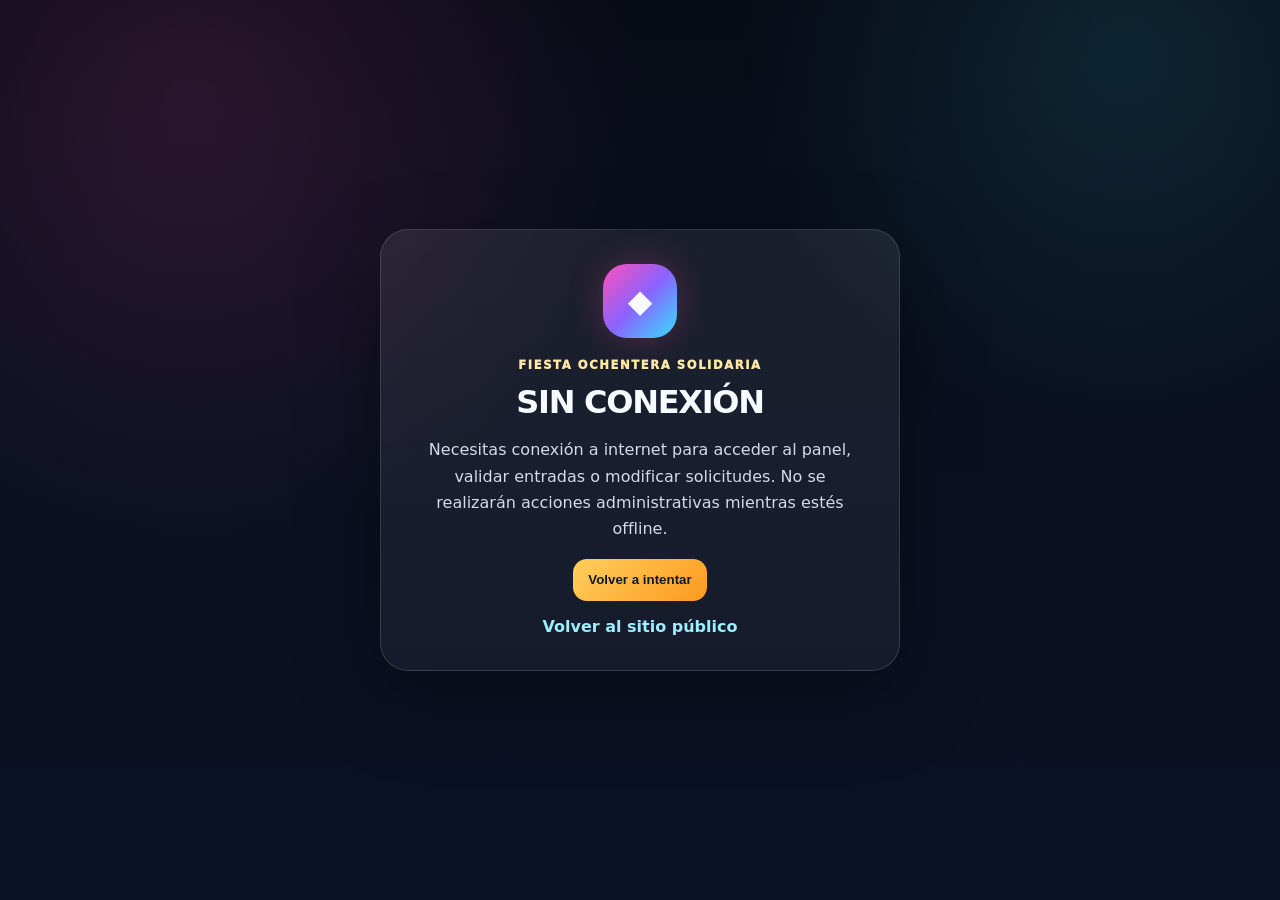
<file: public/offline.html>
<!doctype html><html lang="es"><head><meta charset="utf-8"><meta name="viewport" content="width=device-width, initial-scale=1, viewport-fit=cover"><meta name="theme-color" content="#0b1020"><title>Sin conexión · Fiesta 80s</title><link rel="stylesheet" href="/assets/css/pwa.css"></head><body class="offline-page"><main class="offline-card"><div class="offline-orb">◆</div><p class="eyebrow">Fiesta Ochentera Solidaria</p><h1>Sin conexión</h1><p>Necesitas conexión a internet para acceder al panel, validar entradas o modificar solicitudes. No se realizarán acciones administrativas mientras estés offline.</p><button class="pwa-button" onclick="location.reload()">Volver a intentar</button><a class="offline-link" href="/">Volver al sitio público</a></main></body></html>
</file>
<file: assets/css/pwa.css>
:root{--bg:#080d1a;--bg2:#0f1730;--line:rgba(255,255,255,.14);--white:#f7fbff;--text:#d2dbea;--muted:#9fb1c7;--pink:#ff4fb8;--cyan:#38dfff;--violet:#8a63ff;--gold:#ffcf5c;--orange:#ff9a1f;--green:#4ade80;--danger:#fb7185}*{box-sizing:border-box}body{margin:0;font-family:Inter,ui-sans-serif,system-ui,-apple-system,BlinkMacSystemFont,"Segoe UI",sans-serif;color:var(--white);background:radial-gradient(circle at 15% 12%,rgba(255,79,184,.14),transparent 28rem),radial-gradient(circle at 88% 6%,rgba(56,223,255,.12),transparent 24rem),linear-gradient(180deg,#070b15,#0a1020 48%,#0b1225)}.pwa-button{display:none;align-items:center;justify-content:center;gap:.5rem;min-height:42px;border:1px solid rgba(255,255,255,.16);border-radius:14px;padding:0 15px;background:rgba(255,255,255,.07);color:#fff;font-weight:900;cursor:pointer}.pwa-button.is-visible{display:inline-flex}.ios-install-hint{display:none;margin:.75rem 0 0;padding:.75rem 1rem;border:1px solid rgba(56,223,255,.24);border-radius:14px;background:rgba(56,223,255,.08);color:#dff8ff;font-size:.88rem}.ios-install-hint.is-visible{display:block}.connection-status{display:inline-flex;align-items:center;gap:.4rem;border:1px solid var(--line);border-radius:999px;padding:.35rem .65rem;color:var(--muted);font-size:.78rem;font-weight:850}.connection-status::before{content:"";width:.55rem;height:.55rem;border-radius:50%;background:var(--green);box-shadow:0 0 0 5px rgba(74,222,128,.1)}.connection-status.is-offline{color:#ffd8df}.connection-status.is-offline::before{background:var(--danger);box-shadow:0 0 0 5px rgba(251,113,133,.12)}.app-update-toast{position:fixed;left:50%;bottom:calc(16px + env(safe-area-inset-bottom));z-index:1000;transform:translate(-50%,130%);display:flex;align-items:center;gap:12px;max-width:min(94vw,560px);padding:12px;border:1px solid var(--line);border-radius:18px;background:rgba(8,13,26,.94);box-shadow:0 22px 60px rgba(0,0,0,.38);backdrop-filter:blur(16px);transition:.25s ease}.app-update-toast.is-visible{transform:translate(-50%,0)}.app-update-toast p{margin:0;color:#eef6ff;font-weight:850}.app-update-toast button{min-height:38px;border:0;border-radius:12px;padding:0 12px;font-weight:900;cursor:pointer}.app-update-now{background:linear-gradient(135deg,var(--gold),var(--orange));color:#12192c}.app-update-later{background:rgba(255,255,255,.08);color:#fff}.offline-page{min-height:100svh;display:grid;place-items:center;padding:24px}.offline-card{width:min(100%,520px);padding:34px;border:1px solid var(--line);border-radius:28px;background:linear-gradient(180deg,rgba(255,255,255,.08),rgba(255,255,255,.045));box-shadow:0 28px 80px rgba(0,0,0,.35);text-align:center}.offline-orb{width:74px;height:74px;margin:0 auto 18px;border-radius:24px;display:grid;place-items:center;background:linear-gradient(135deg,var(--pink),var(--violet),var(--cyan));box-shadow:0 0 34px rgba(255,79,184,.25);font-size:2rem}.offline-card .eyebrow{margin:0 0 8px;color:#ffe8a5;text-transform:uppercase;letter-spacing:.14em;font-size:.72rem;font-weight:1000}.offline-card h1{margin:0 0 12px;text-transform:uppercase;letter-spacing:-.04em}.offline-card p{color:var(--text);line-height:1.65}.offline-card .pwa-button{display:inline-flex;background:linear-gradient(135deg,var(--gold),var(--orange));color:#12192c;border:0}.offline-link{display:block;margin-top:16px;color:#9deeff;font-weight:850;text-decoration:none}@media(display-mode:standalone){body{padding-top:env(safe-area-inset-top);padding-bottom:env(safe-area-inset-bottom)}.standalone-topbar{display:flex}}@media(max-width:760px){.mobile-app-nav{position:fixed;left:0;right:0;bottom:0;z-index:900;display:grid;grid-template-columns:repeat(5,1fr);gap:4px;padding:8px 8px calc(8px + env(safe-area-inset-bottom));background:rgba(8,13,26,.94);border-top:1px solid var(--line);backdrop-filter:blur(16px)}.mobile-app-nav a{color:#dbeafe;text-align:center;text-decoration:none;font-size:.72rem;font-weight:850}.has-mobile-app-nav{padding-bottom:calc(76px + env(safe-area-inset-bottom))}}
</file>
